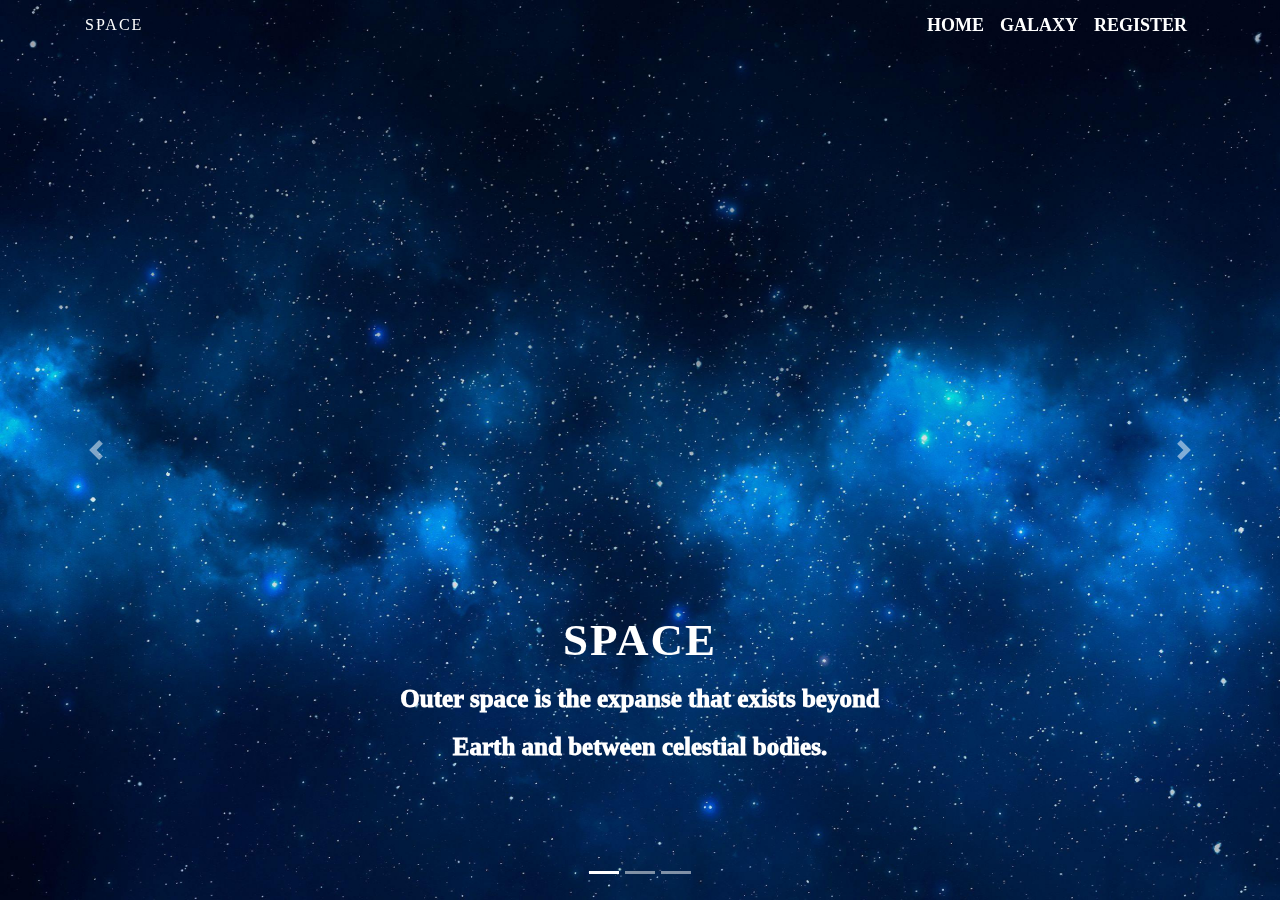
<file: index.html>
<!DOCTYPE html>
<html lang="en">
    <head>
        <title>space</title>
        <link rel="shortcut icon" href="f1.png" type="image/jpeg">
        <meta charset="UTF-8">
        <meta name="viewport" content="width=device-width, initial-scale=1">
        <link rel="stylesheet" href="https://stackpath.bootstrapcdn.com/bootstrap/4.3.1/css/bootstrap.min.css" integrity="sha384-ggOyR0iXCbMQv3Xipma34MD+dH/1fQ784/j6cY/iJTQUOhcWr7x9JvoRxT2MZw1T" crossorigin="anonymous">
        <link href="style.css" rel="stylesheet">
    </head>
    <body>
    
        <!--navbar start-->
        <nav class="navbar navbar-expand-lg navbar-light  fixed-top">
            <div class="container">
            <a class="navbar-brand" href="index.html">SPACE</a>
            <button class="navbar-toggler" type="button" data-toggle="collapse" data-target="#navbarNav" aria-controls="navbarNav" aria-expanded="false" aria-label="Toggle navigation">
              <span class="navbar-toggler-icon"></span>
            </button>
            <div class="collapse navbar-collapse" id="navbarNav">
              <ul class="navbar-nav ml-auto">
                <li class="nav-item active">
                  <a class="nav-link" href="index.html">Home </a>
                </li>
               
                
                <li class="nav-item">
                  <a class="nav-link" href="galaxy.html">Galaxy</a>
                </li>
                 
                <li class="nav-item">
                    <a class="nav-link" href="signin.html">Register</a>
                  </li>
                
              </ul>
            </div>
          </div>  
          </nav>
        <!--navbar end-->

        <!--carousal start-->
        <div id="carouselExampleIndicators" class="carousel slide" data-ride="carousel">
            <ol class="carousel-indicators">
              <li data-target="#carouselExampleIndicators" data-slide-to="0" class="active"></li>
              <li data-target="#carouselExampleIndicators" data-slide-to="1"></li>
              <li data-target="#carouselExampleIndicators" data-slide-to="2"></li>
            </ol>
            <div class="carousel-inner">
              <div class="carousel-item active">
                <img class="d-block w-100" src="1.jpeg" alt="First slide">
                <div class="carousel-caption d-none d-md-block">
                    <h5>SPACE</h5>
                    <p>Outer space is the expanse that exists beyond Earth and between celestial bodies.</p>
                </div>
              </div>
              <div class="carousel-item">
                <img class="d-block w-100" src="2.jpeg" alt="Second slide">
                <div class="carousel-caption d-none d-md-block">
                    <h5>GALAXY</h5>
                    <p>A galaxy is a gravitationally bound system of stars, stellar remnants, interstellar gas, dust, and dark matter.</p>
                  </div>
              </div>
              <div class="carousel-item">
                <img class="d-block w-100" src="3.png" alt="Third slide">
                <div class="carousel-caption d-none d-md-block">
                <h5>EXPLORE SPACE</h5>
                <p>Space exploration is the use of astronomy and space technology to explore outer space. </p>
              </div>
              </div>
            </div>
            <a class="carousel-control-prev" href="#carouselExampleIndicators" role="button" data-slide="prev">
              <span class="carousel-control-prev-icon" aria-hidden="true"></span>
              <span class="sr-only">Previous</span>
            </a>
            <a class="carousel-control-next" href="#carouselExampleIndicators" role="button" data-slide="next">
              <span class="carousel-control-next-icon" aria-hidden="true"></span>
              <span class="sr-only">Next</span>
            </a>
          </div>
        <!--corousal endd-->
       















        <script src="https://code.jquery.com/jquery-3.3.1.slim.min.js" integrity="sha384-q8i/X+965DzO0rT7abK41JStQIAqVgRVzpbzo5smXKp4YfRvH+8abtTE1Pi6jizo" crossorigin="anonymous"></script>
<script src="https://cdnjs.cloudflare.com/ajax/libs/popper.js/1.14.7/umd/popper.min.js" integrity="sha384-UO2eT0CpHqdSJQ6hJty5KVphtPhzWj9WO1clHTMGa3JDZwrnQq4sF86dIHNDz0W1" crossorigin="anonymous"></script>
<script src="https://stackpath.bootstrapcdn.com/bootstrap/4.3.1/js/bootstrap.min.js" integrity="sha384-JjSmVgyd0p3pXB1rRibZUAYoIIy6OrQ6VrjIEaFf/nJGzIxFDsf4x0xIM+B07jRM" crossorigin="anonymous"></script>
    </body>
</html>
</file>
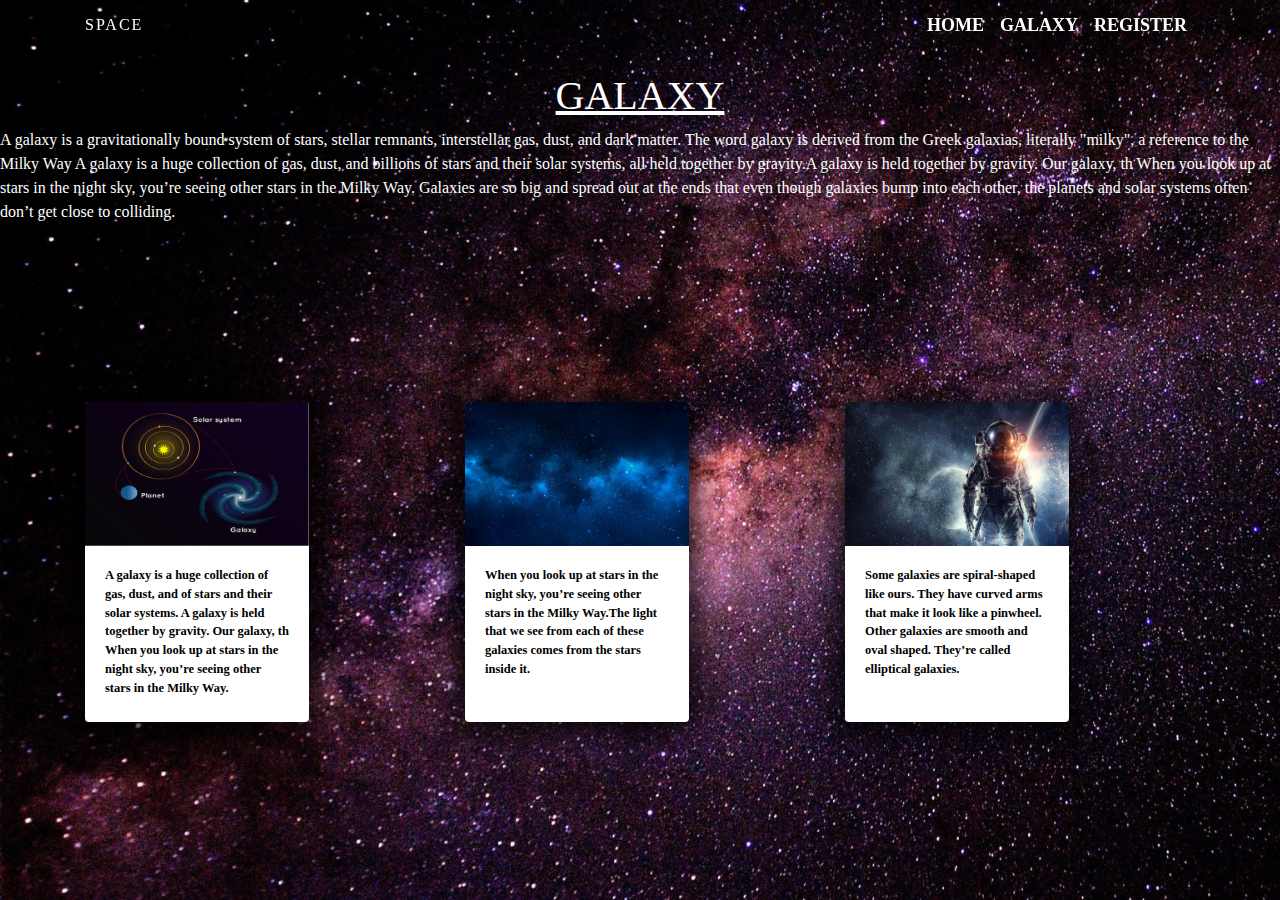
<file: galaxy.html>
<!DOCTYPE html>
<html lang="en">
    <head>
        <title>space</title>
        <link rel="shortcut icon" href="f1.png" type="image/jpeg">
        <meta charset="UTF-8">
        <meta name="viewport" content="width=device-width, initial-scale=1">
        <link rel="stylesheet" href="https://stackpath.bootstrapcdn.com/bootstrap/4.3.1/css/bootstrap.min.css" integrity="sha384-ggOyR0iXCbMQv3Xipma34MD+dH/1fQ784/j6cY/iJTQUOhcWr7x9JvoRxT2MZw1T" crossorigin="anonymous">
        <link href="galaxy.css" rel="stylesheet">
    </head>
    <body background="4.jpeg">
    
        <!--navbar start-->
        <nav class="navbar navbar-expand-lg navbar-light  fixed-top">
            <div class="container">
            <a class="navbar-brand" href="index.html">SPACE</a>
            <button class="navbar-toggler" type="button" data-toggle="collapse" data-target="#navbarNav" aria-controls="navbarNav" aria-expanded="false" aria-label="Toggle navigation">
              <span class="navbar-toggler-icon"></span>
            </button>
            <div class="collapse navbar-collapse" id="navbarNav">
              <ul class="navbar-nav ml-auto">
                <li class="nav-item active">
                  <a class="nav-link" href="index.html">Home </a>
                </li>
               
                
                <li class="nav-item">
                  <a class="nav-link" href="galaxy.html">Galaxy</a>
                </li>
                 
                <li class="nav-item">
                    <a class="nav-link" href="signin.html">Register</a>
                  </li>
                
              </ul>
            </div>
          </div>  
          </nav>
        <!--navbar end-->
        <div>
            <br>
            <br>
            <br>
        <h1><u>GALAXY</u></h1>
  <p >A galaxy is a gravitationally bound system of stars, stellar remnants, interstellar gas, dust, and dark matter. The word galaxy is derived from the Greek galaxias, literally "milky", a reference to the Milky Way
    A galaxy is a huge collection of gas, dust, and billions of stars and their solar systems, all held together by gravity.A galaxy is held together by gravity. Our galaxy, th
    When you look up at stars in the night sky, you’re seeing other stars in the Milky Way. 
    Galaxies are so big and spread out at the ends that even though galaxies bump into each other, the planets and solar systems often don’t get close to colliding.
</p>
  <!--card-->


  <div class="container">
        
    <div class="row">

      <div class="col-sm">
        
    <div class="card" style="width: 14rem;  height: 20rem;">
    <img class="card-img-top" src="5.png" alt="Card image cap">
    <div class="card-body">
        
      <p class="card-text"> A galaxy is a huge collection of gas, dust, and  of stars and their solar systems. A galaxy is held together by gravity. Our galaxy, th
        When you look up at stars in the night sky, you’re seeing other stars in the Milky Way.</p>
    </div>
    </div>

      </div>
      <div class="col-sm">
       
            <div class="card" style="width: 14rem; height: 20rem;">
                <img class="card-img-top" src="1.jpeg" alt="Card image cap">
                <div class="card-body">
                  
                  <p class="card-text">When you look up at stars in the night sky, you’re seeing other stars in the Milky Way.The light that we see from each of these galaxies comes from the stars inside it.</p>
                </div>
              </div>
        </div>
      
      <div class="col-sm">
 
        <div class="card" style="width: 14rem;  height: 20rem;">
            <img class="card-img-top" src="3.jpeg" alt="Card image cap">
            <div class="card-body">
         
              <p class="card-text">Some galaxies are spiral-shaped like ours. They have curved arms that make it look like a pinwheel. Other galaxies are smooth and oval shaped. They’re called elliptical galaxies.</p>
            </div>
          </div>
      </div>


    

      </div>
    </div>
  <!--card-->






        <script src="https://code.jquery.com/jquery-3.3.1.slim.min.js" integrity="sha384-q8i/X+965DzO0rT7abK41JStQIAqVgRVzpbzo5smXKp4YfRvH+8abtTE1Pi6jizo" crossorigin="anonymous"></script>
<script src="https://cdnjs.cloudflare.com/ajax/libs/popper.js/1.14.7/umd/popper.min.js" integrity="sha384-UO2eT0CpHqdSJQ6hJty5KVphtPhzWj9WO1clHTMGa3JDZwrnQq4sF86dIHNDz0W1" crossorigin="anonymous"></script>
<script src="https://stackpath.bootstrapcdn.com/bootstrap/4.3.1/js/bootstrap.min.js" integrity="sha384-JjSmVgyd0p3pXB1rRibZUAYoIIy6OrQ6VrjIEaFf/nJGzIxFDsf4x0xIM+B07jRM" crossorigin="anonymous"></script>
    </body>
</html>
</file>
<file: style.css>
.carousel-item{
height: 100vh;
min-height: 300px;
background-color:no-repeat center center scroll ;
-webkit-background-size: cover;
background-size: cover;
}
.carousel-caption{
    bottom: 110px;
}
.carousel-caption h5{
    font-size: 45px;
    text-transform: uppercase;
    letter-spacing: 2px;
    margin-top: 25px;
    font-family: merirnda,fantasy;
    font-weight: bolder;
}
.carousel-caption p{
    width: 60%;
    margin: auto;
    font-size: 25px;
    line-height: 1.9;
    font-family: poppins,fantasy;
    font-weight: 950;

}

.carousel-caption a{
    text-transform: uppercase;
    background: #262626;
    padding: 10px 30px;
    display: inline-block;
    color: #fff;
    margin-top:15px;
    font-weight: bolder;
}

.navbar-nav a{
    font-family: poppins,fantasy;
    font-size: 18px;
    text-transform: uppercase;
    font-weight: bolder;
    float: left;
    
}
.navbar-light .navbar-brand{
    color: #fff;
    font-size: 16px;
    text-transform: uppercase;
    font-weight: normal;
    letter-spacing: 2px;
    font-family: poppins,fantasy;
    padding-right:80px ;
    
}




.navbar-light .navbar-nav .active > .nav-link, .navbar-light .navbar-nav .nav-link.active,
.navbar-light .navbar-nav .nav-link.show, .navbar-nav .show > .navlink{
    color: #fff ;
}

.navbar-light .navbar-nav .nav-link{
    color: #fff;
}
.navbar-nav{
    text-align: center;
    
}
.nav-link{
    padding: .2rem 1rem;
}
.navbar-light .navbar-nav .nav-link:focus, .navbar-light .navbar-nav .nav-link:hover {
    color:rgba(0,0,0,.7) !important;
}
.w-100{
    height: 100vh;
}
@media only screen and (max-width: 767px){
  .navbar-nav.ml-auto{
      background:rgba(0,0,0,.5);
  }
  .navbar-toggler{
      padding: 1px 5px;
      font-size: 18px;
      line-height: 0.3;
     background: #fff;
  }
}

.dropdown-menu a:hover{
    background-color: #262626;
    color: #fff;
}
</file>
<file: galaxy.css>
*{
    margin: 0px;
    padding: 0px;
    
   
}
*{
    margin: 0px;
    padding: 0px;
    
   
}
.hme{
    
    font-size: 18px;
    color: #fff;
    font-family: poppins,fantasy;
    cursor: pointer;
    font-weight: bold;
    padding: 10px;
}
body{
    height: 100vh;
    width: 100%; 

  /* Center and scale the image nicely */
 
  background-size: cover;
  }
  
  

.col-sm{
    width: 500px;
    height: 500px;
    margin-bottom: 20px;
}

.card{
    border: 0px solid #fff;
   
    margin-top: 18vh;
    -webkit-box-shadow: -1px 4px 26px 11px rgba(0,0,0,.75);
    -moz-box-shadow: -1px 4px 26px 11px rgba(0,0,0,.75);
    box-shadow: -1px 4px 26px 11px rgba(0,0,0,.75);
}
.card:hover{
    transform: scale(1.05);
}
.card-body p{
    font-size: 12.5px;
    border: 0px solid ;
    color: #000;
    font-weight: bold;
    padding-left: 0px;
   padding-top:0px ;
}


 .card-img-top {
height: 45%;
 }
  

.hme{
    
    font-size: 18px;
    color: #fff;
    font-family: poppins,fantasy;
    cursor: pointer;
    font-weight: bold;
    padding: 10px;
}
h1{
    text-align: center;
}
body{
    height: 100vh;
    width: 100%; 
    color: #fff;
    font-family: poppins,fantasy;

  /* Center and scale the image nicely */
 
  background-size: cover;
  }
  
  

.col-sm{
    width: 500px;
    height: 500px;
    margin-bottom: 25px;
}





.navbar-nav a{
    font-family: poppins,fantasy;
    font-size: 18px;
    text-transform: uppercase;
    font-weight: bold;
    float: left;
    
}
.navbar-light .navbar-brand{
    color: #fff;
    font-size: 16px;
    text-transform: uppercase;
    font-weight: normal;
    letter-spacing: 2px;
    font-family: poppins,fantasy;
    padding-right:80px ;
    
}



.navbar-light .navbar-nav .active > .nav-link, .navbar-light .navbar-nav .nav-link.active,
.navbar-light .navbar-nav .nav-link.show, .navbar-nav .show > .navlink{
    color: #fff ;
}

.navbar-light .navbar-nav .nav-link{
    color: #fff;
}
.navbar-nav{
    text-align: center;
    
}
.nav-link{
    padding: .2rem 1rem;
}
.navbar-light .navbar-nav .nav-link:focus, .navbar-light .navbar-nav .nav-link:hover {
    color:rgba(0,0,0,.7) !important;
}
.w-100{
    height: 100vh;
}
@media only screen and (max-width: 767px){
  .navbar-nav.ml-auto{
      background:rgba(0,0,0,.5);
  }
  .navbar-toggler{
      padding: 1px 5px;
      font-size: 18px;
      line-height: 0.3;
     background: #fff;
  }
}

.dropdown-menu a:hover{
    background-color: #262626;
    color: #fff;
}
</file>
